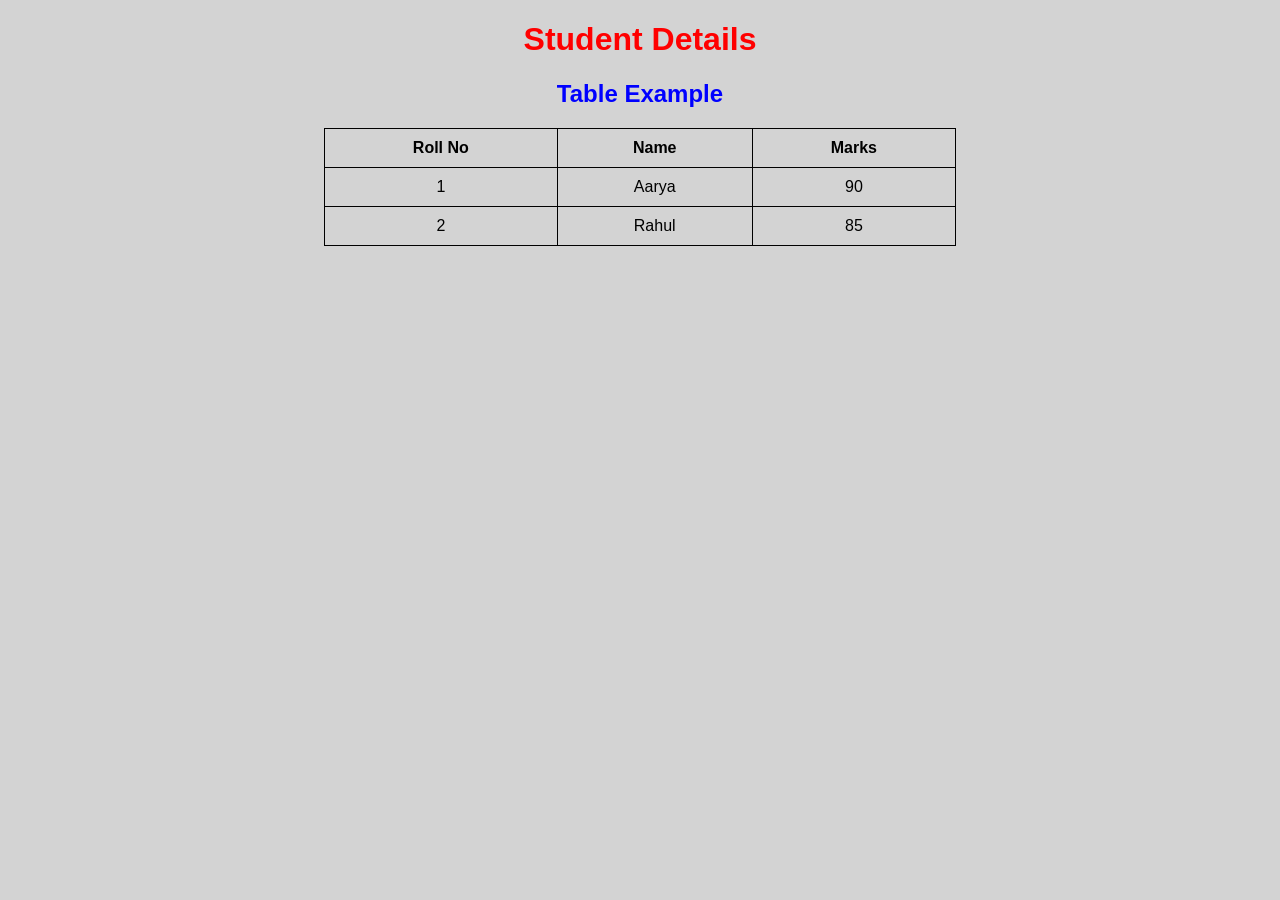
<file: CSS/index.html>
<!DOCTYPE html>
<html>
<head>
    <title>CSS Example</title>

    <!-- Internal CSS -->
    <style>
        h2 {
            color: blue;
            text-align: center;
        }

        table {
            width: 50%;
            border-collapse: collapse;
            margin: auto;
        }

        th, td {
            border: 1px solid black;
            padding: 10px;
            text-align: center;
        }
    </style>

    <!-- External CSS -->
    <link rel="stylesheet" href="style.css">
</head>

<body>

    <!-- Inline CSS -->
    <h1 style="color:red; text-align:center;">
        Student Details
    </h1>

    <h2>Table Example</h2>

    <table>
        <tr>
            <th>Roll No</th>
            <th>Name</th>
            <th>Marks</th>
        </tr>

        <tr>
            <td>1</td>
            <td>Aarya</td>
            <td>90</td>
        </tr>

        <tr>
            <td>2</td>
            <td>Rahul</td>
            <td>85</td>
        </tr>
    </table>

</body>
</html>
</file>
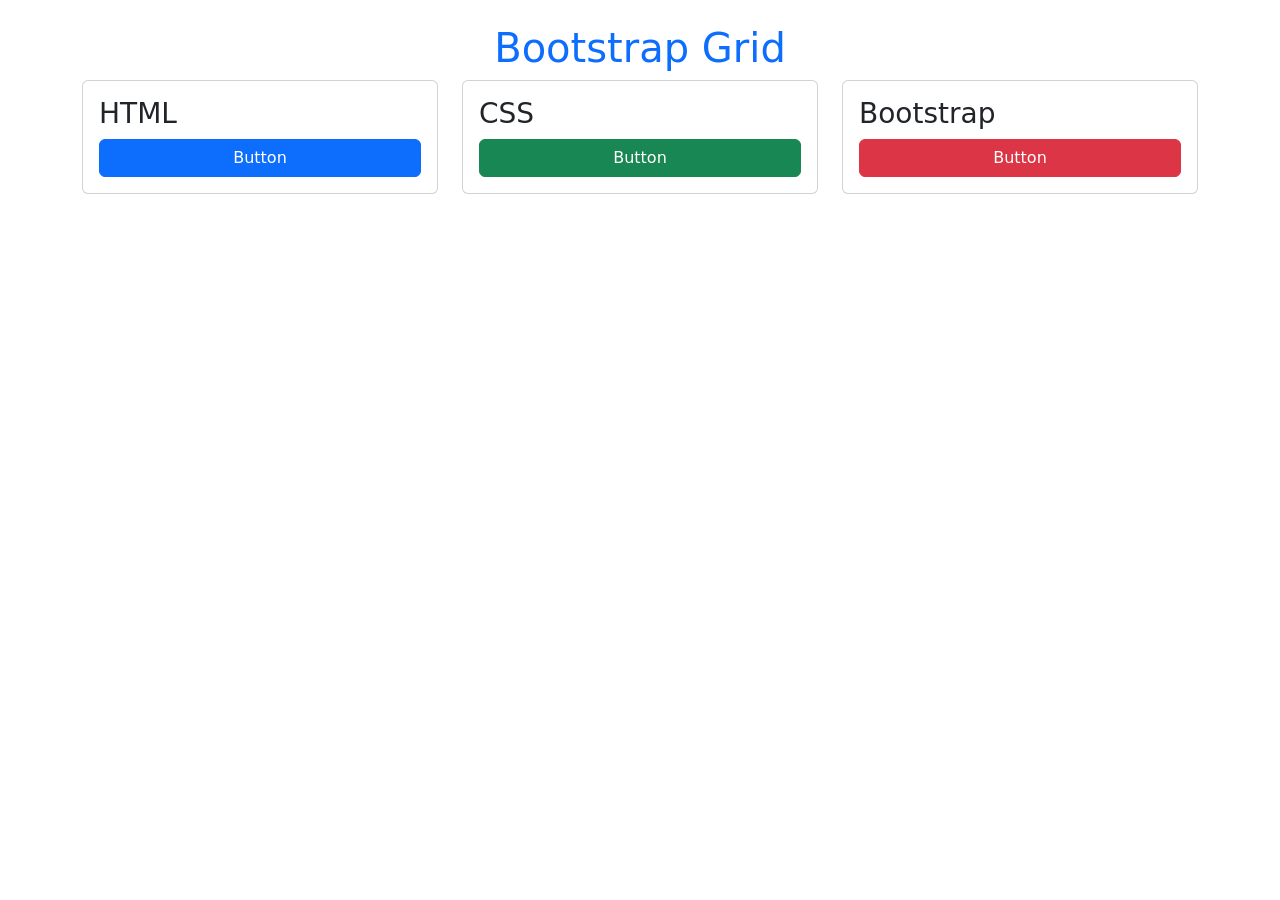
<file: Bootstrap/Bootstrap.html>
<!DOCTYPE html>
<html>
<head>
    <title>Bootstrap Example</title>

    <!-- Bootstrap CSS -->
    <link href="https://cdn.jsdelivr.net/npm/bootstrap@5.3.3/dist/css/bootstrap.min.css" rel="stylesheet">
</head>

<body>

<div class="container mt-4">

    <h1 class="text-center text-primary">
        Bootstrap Grid
    </h1>

    <div class="row">

        <div class="col-md-4">
            <div class="card p-3">
                <h3>HTML</h3>
                <button class="btn btn-primary">
                    Button
                </button>
            </div>
        </div>

        <div class="col-md-4">
            <div class="card p-3">
                <h3>CSS</h3>
                <button class="btn btn-success">
                    Button
                </button>
            </div>
        </div>

        <div class="col-md-4">
            <div class="card p-3">
                <h3>Bootstrap</h3>
                <button class="btn btn-danger">
                    Button
                </button>
            </div>
        </div>

    </div>

</div>

</body>
</html>
</file>
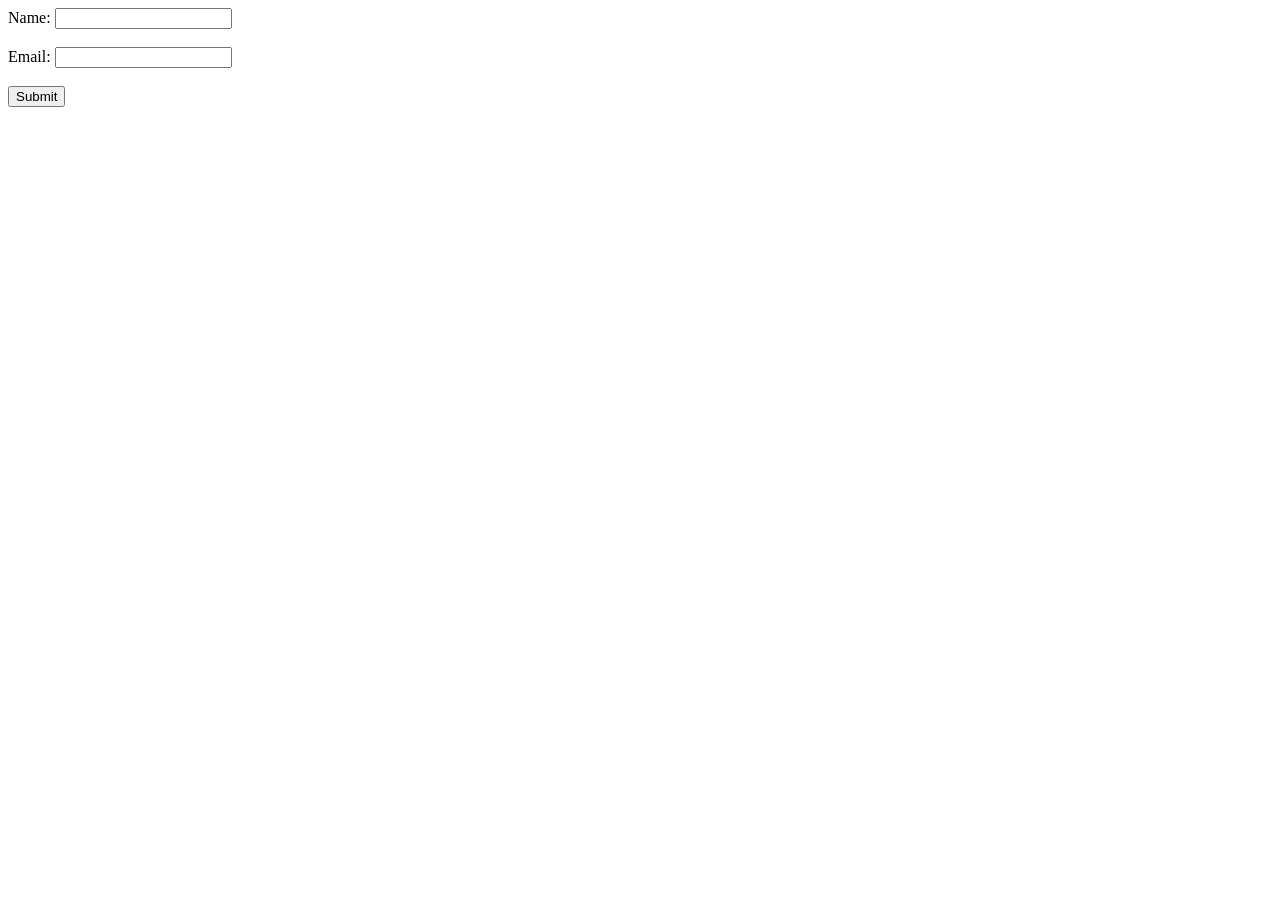
<file: Form Validation JS/Form Validation JS.html>
<!DOCTYPE html>
<html>
<head>
    <title>Form Validation</title>

    <script>
        function validateForm() {

            let name = document.getElementById("name").value;
            let email = document.getElementById("email").value;

            if (name == "" || email == "") {
                alert("Fields cannot be empty");
                return false;
            }

            if (!email.includes("@")) {
                alert("Enter valid email");
                return false;
            }

            alert("Form Submitted");
            return true;
        }
    </script>
</head>

<body>

    <form onsubmit="return validateForm()">

        Name:
        <input type="text" id="name"><br><br>

        Email:
        <input type="text" id="email"><br><br>

        <input type="submit" value="Submit">

    </form>

</body>
</html>
</file>
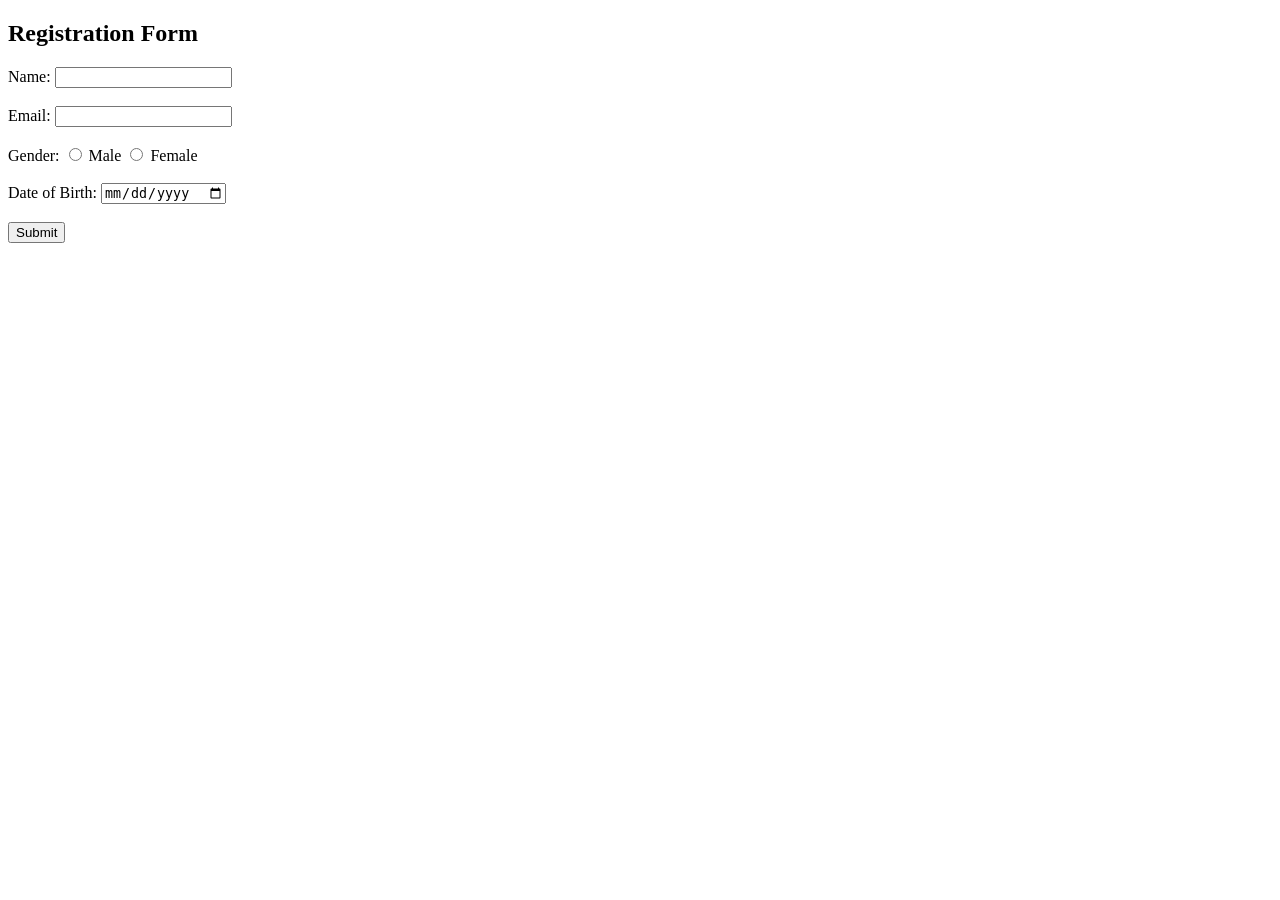
<file: HTML Form/HTML Form.html>
<!DOCTYPE html>
<html>
<head>
    <title>Registration Form</title>
</head>
<body>

    <h2>Registration Form</h2>

    <form>
        Name:
        <input type="text" name="name"><br><br>

        Email:
        <input type="email" name="email"><br><br>

        Gender:
        <input type="radio" name="gender" value="Male"> Male
        <input type="radio" name="gender" value="Female"> Female<br><br>

        Date of Birth:
        <input type="date" name="dob"><br><br>

        <input type="submit" value="Submit">
    </form>

</body>
</html>
</file>
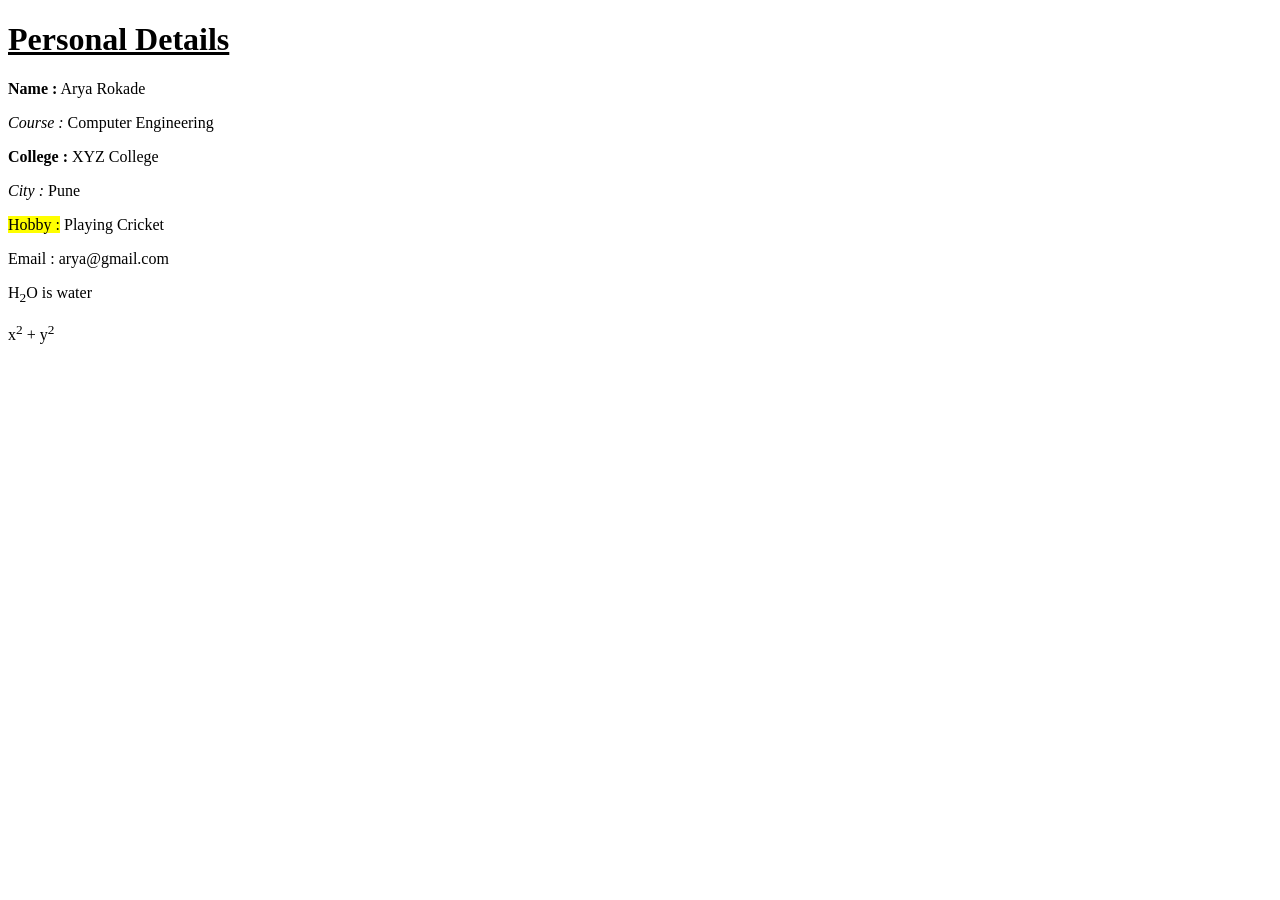
<file: HTML Test Formatting/HTML Text Formatting.html>
<!DOCTYPE html>
<html>
<head>
    <meta charset="UTF-8">
    <title>Personal Details</title>
</head>

<body>

    <h1><u>Personal Details</u></h1>

    <p><b>Name :</b> Arya Rokade</p>

    <p><i>Course :</i> Computer Engineering</p>

    <p><strong>College :</strong> XYZ College</p>

    <p><em>City :</em> Pune</p>

    <p><mark>Hobby :</mark> Playing Cricket</p>

    <p>Email : arya@gmail.com</p>

    <p>H<sub>2</sub>O is water</p>

    <p>x<sup>2</sup> + y<sup>2</sup></p>

</body>
</html>
</file>
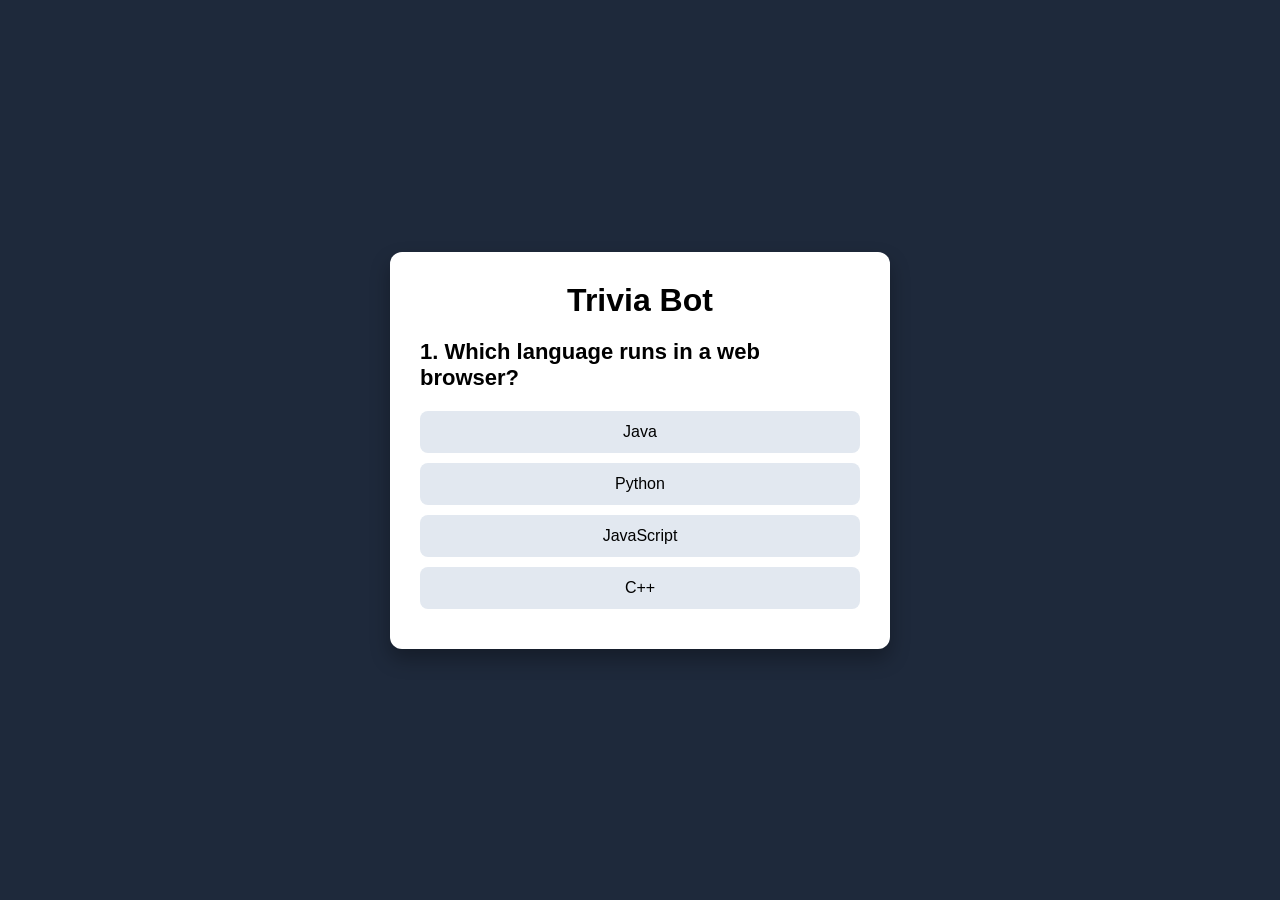
<file: Quiz Game/Quiz Game.html>
<!DOCTYPE html>
<html lang="en">
<head>
<meta charset="UTF-8">
<meta name="viewport" content="width=device-width, initial-scale=1.0">
<title>Trivia Bot</title>

<style>
*{
    margin:0;
    padding:0;
    box-sizing:border-box;
    font-family:Arial,Helvetica,sans-serif;
}

body{
    background:#1e293b;
    display:flex;
    justify-content:center;
    align-items:center;
    height:100vh;
}

.container{
    background:white;
    width:500px;
    max-width:90%;
    padding:30px;
    border-radius:12px;
    box-shadow:0 10px 20px rgba(0,0,0,.3);
}

h1{
    text-align:center;
    margin-bottom:20px;
}

#question{
    font-size:22px;
    margin-bottom:20px;
}

.btn{
    display:block;
    width:100%;
    padding:12px;
    margin:10px 0;
    border:none;
    background:#e2e8f0;
    cursor:pointer;
    border-radius:8px;
    transition:.3s;
    font-size:16px;
}

.btn:hover{
    background:#cbd5e1;
}

.correct{
    background:#22c55e !important;
    color:white;
}

.wrong{
    background:#ef4444 !important;
    color:white;
}

#next-btn{
    width:150px;
    margin:20px auto 0;
    display:none;
    background:#2563eb;
    color:white;
}
</style>

</head>
<body>

<div class="container">
    <h1>Trivia Bot</h1>

    <div id="quiz">
        <h2 id="question"></h2>

        <div id="answer-buttons"></div>

        <button id="next-btn">Next</button>
    </div>
</div>

<script>

const questions=[

{
question:"Which language runs in a web browser?",
answers:[
{text:"Java",correct:false},
{text:"Python",correct:false},
{text:"JavaScript",correct:true},
{text:"C++",correct:false}
]
},

{
question:"What does CSS stand for?",
answers:[
{text:"Computer Style Sheets",correct:false},
{text:"Creative Style System",correct:false},
{text:"Cascading Style Sheets",correct:true},
{text:"Colorful Style Sheets",correct:false}
]
},

{
question:"Which company developed Java?",
answers:[
{text:"Microsoft",correct:false},
{text:"Sun Microsystems",correct:true},
{text:"Google",correct:false},
{text:"Apple",correct:false}
]
},

{
question:"Which keyword declares a constant in JavaScript?",
answers:[
{text:"let",correct:false},
{text:"var",correct:false},
{text:"const",correct:true},
{text:"static",correct:false}
]
},

{
question:"HTML stands for?",
answers:[
{text:"Hyper Text Markup Language",correct:true},
{text:"Hyper Transfer Markup Language",correct:false},
{text:"High Text Machine Language",correct:false},
{text:"Hyper Tool Markup Language",correct:false}
]
}

];

const questionElement=document.getElementById("question");
const answerButtons=document.getElementById("answer-buttons");
const nextButton=document.getElementById("next-btn");

let currentQuestionIndex=0;
let score=0;

function startQuiz(){
    currentQuestionIndex=0;
    score=0;
    nextButton.innerHTML="Next";
    showQuestion();
}

function showQuestion(){

    resetState();

    let currentQuestion=questions[currentQuestionIndex];

    questionElement.innerHTML=
    (currentQuestionIndex+1)+". "+currentQuestion.question;

    currentQuestion.answers.forEach(answer=>{

        const button=document.createElement("button");

        button.innerHTML=answer.text;

        button.classList.add("btn");

        answerButtons.appendChild(button);

        if(answer.correct){
            button.dataset.correct=answer.correct;
        }

        button.addEventListener("click",selectAnswer);

    });

}

function resetState(){

    nextButton.style.display="none";

    while(answerButtons.firstChild){
        answerButtons.removeChild(answerButtons.firstChild);
    }

}

function selectAnswer(e){

    const selectedBtn=e.target;

    const isCorrect=selectedBtn.dataset.correct==="true";

    if(isCorrect){

        selectedBtn.classList.add("correct");

        score++;

    }else{

        selectedBtn.classList.add("wrong");

    }

    Array.from(answerButtons.children).forEach(button=>{

        if(button.dataset.correct==="true"){

            button.classList.add("correct");

        }

        button.disabled=true;

    });

    nextButton.style.display="block";

}

function showScore(){

    resetState();

    questionElement.innerHTML=
    `You scored ${score} out of ${questions.length}!`;

    nextButton.innerHTML="Play Again";

    nextButton.style.display="block";

}

function handleNextButton(){

    currentQuestionIndex++;

    if(currentQuestionIndex<questions.length){

        showQuestion();

    }else{

        showScore();

    }

}

nextButton.addEventListener("click",()=>{

    if(currentQuestionIndex<questions.length){

        handleNextButton();

    }else{

        startQuiz();

    }

});

startQuiz();

</script>

</body>
</html>
</file>
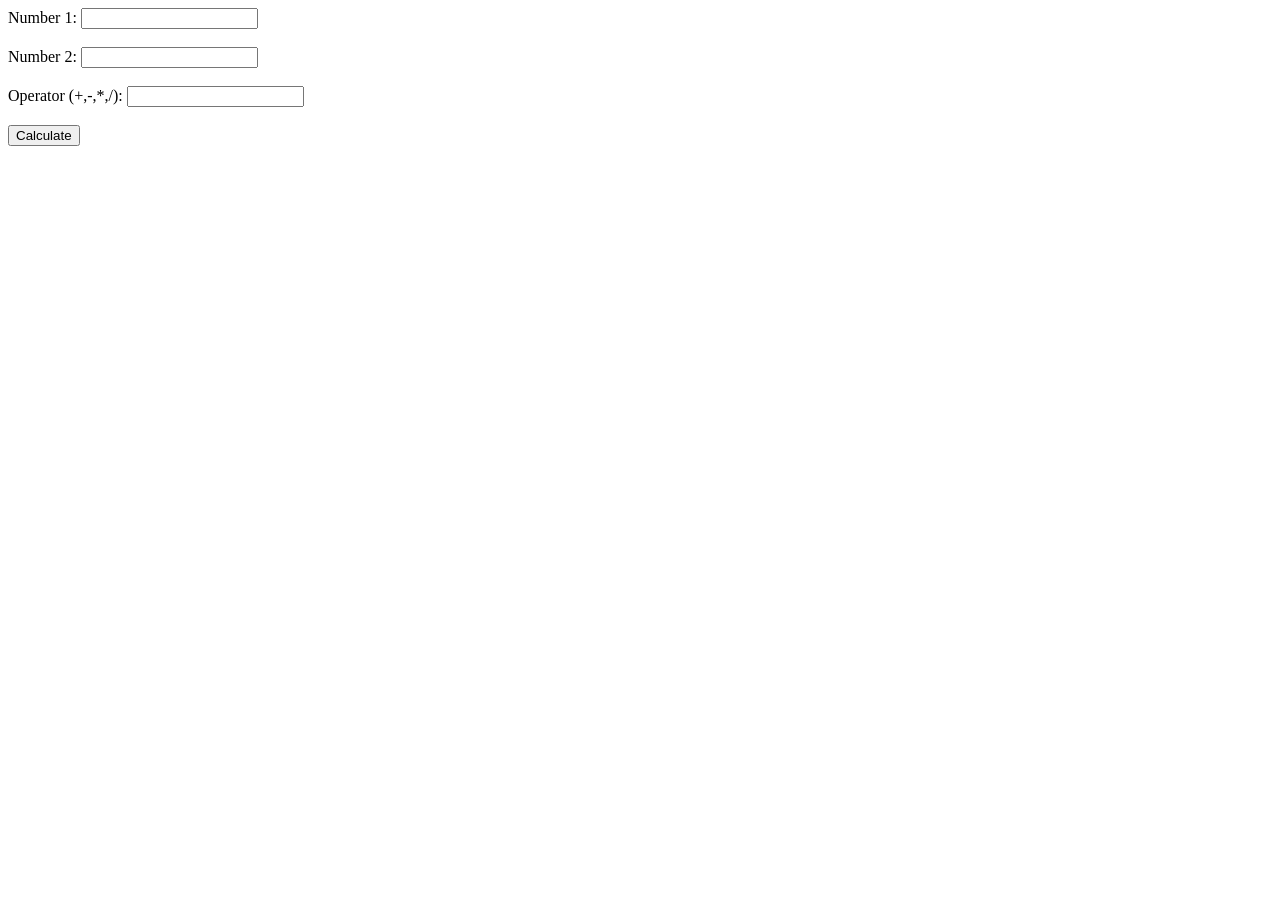
<file: Simple Calculator JS/Simple Calculator JS.html>
<!DOCTYPE html>
<html>
<head>
    <title>Simple Calculator</title>

    <script>
        function calculate() {

            let num1 = parseInt(document.getElementById("num1").value);
            let num2 = parseInt(document.getElementById("num2").value);
            let op = document.getElementById("op").value;

            let result;

            switch(op) {

                case "+":
                    result = num1 + num2;
                    break;

                case "-":
                    result = num1 - num2;
                    break;

                case "*":
                    result = num1 * num2;
                    break;

                case "/":
                    result = num1 / num2;
                    break;

                default:
                    result = "Invalid Operator";
            }

            document.getElementById("answer").innerHTML =
                "Result = " + result;
        }
    </script>
</head>

<body>

    Number 1:
    <input type="text" id="num1"><br><br>

    Number 2:
    <input type="text" id="num2"><br><br>

    Operator (+,-,*,/):
    <input type="text" id="op"><br><br>

    <button onclick="calculate()">
        Calculate
    </button>

    <h2 id="answer"></h2>

</body>
</html>
</file>
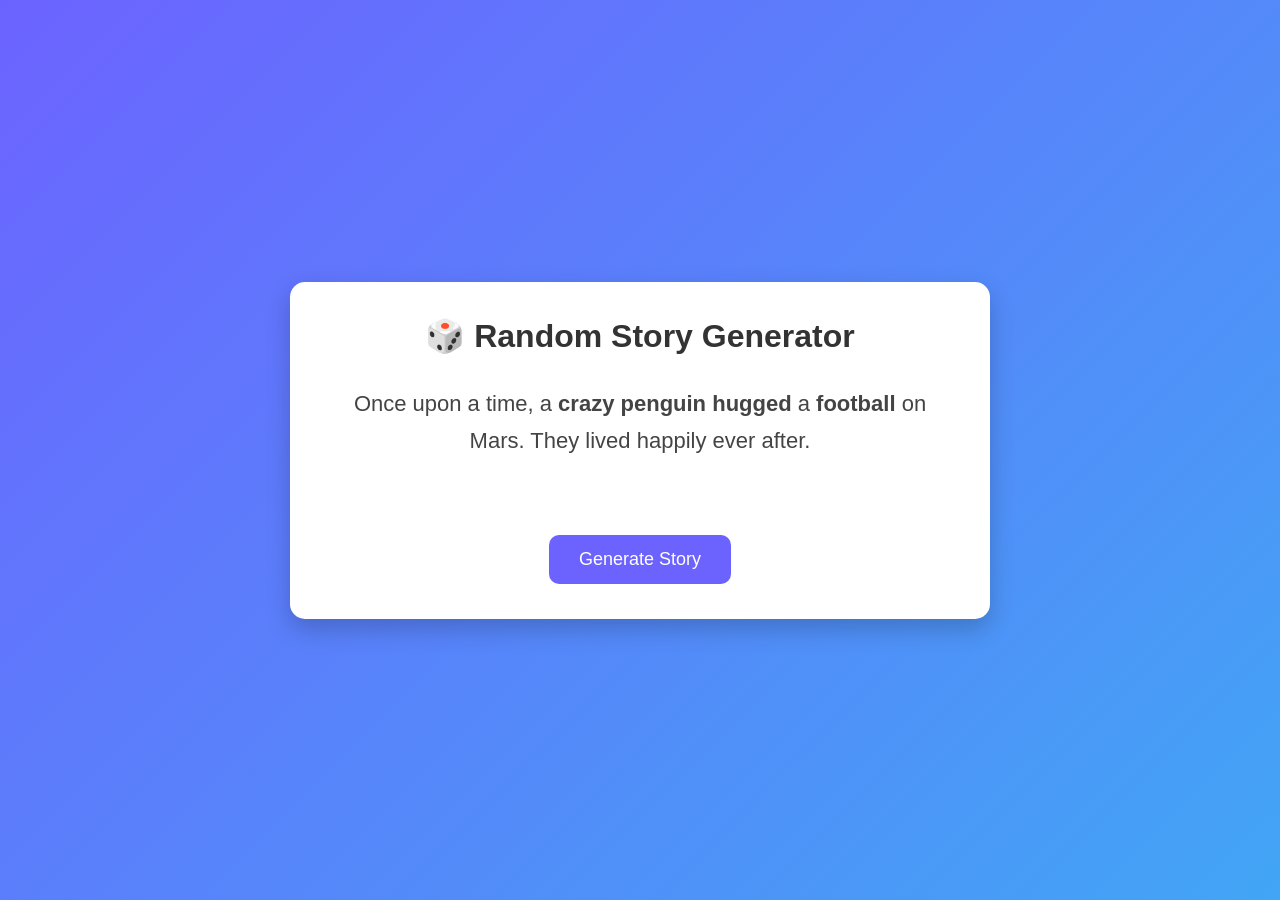
<file: Story Generator/Story Generator.html>
<!DOCTYPE html>
<html lang="en">
<head>
<meta charset="UTF-8">
<meta name="viewport" content="width=device-width, initial-scale=1.0">
<title>Random Sentence Maker</title>

<style>
*{
    margin:0;
    padding:0;
    box-sizing:border-box;
    font-family:Arial,sans-serif;
}

body{
    height:100vh;
    display:flex;
    justify-content:center;
    align-items:center;
    background:linear-gradient(135deg,#6C63FF,#42A5F5);
}

.container{
    width:700px;
    max-width:90%;
    background:white;
    padding:35px;
    border-radius:15px;
    box-shadow:0 10px 25px rgba(0,0,0,.2);
    text-align:center;
}

h1{
    margin-bottom:20px;
    color:#333;
}

#story{
    margin:30px 0;
    font-size:22px;
    line-height:1.7;
    color:#444;
    min-height:120px;
}

button{
    background:#6C63FF;
    color:white;
    border:none;
    padding:14px 30px;
    font-size:18px;
    border-radius:10px;
    cursor:pointer;
    transition:.3s;
}

button:hover{
    background:#5348e2;
    transform:scale(1.05);
}
</style>

</head>
<body>

<div class="container">

<h1>🎲 Random Story Generator</h1>

<div id="story">
Click the button to generate a random story.
</div>

<button onclick="generateStory()">
Generate Story
</button>

</div>

<script>

const adjectives = [
"brave",
"tiny",
"gigantic",
"sleepy",
"crazy",
"angry",
"happy",
"mysterious"
];

const characters = [
"dragon",
"pirate",
"robot",
"wizard",
"alien",
"ninja",
"penguin",
"astronaut"
];

const verbs = [
"ate",
"launched",
"destroyed",
"painted",
"hugged",
"stole",
"found",
"built"
];

const objects = [
"pizza",
"spaceship",
"castle",
"banana",
"treasure",
"computer",
"football",
"ice cream"
];

const places = [
"on Mars",
"in Pune",
"inside a volcano",
"under the sea",
"in Hogwarts",
"at the beach",
"in the jungle",
"inside a video game"
];

const endings = [
"Everyone applauded.",
"The internet exploded.",
"It became a legend.",
"Nobody believed the story.",
"It was all a dream.",
"The world was never the same.",
"They lived happily ever after.",
"Scientists are still confused."
];

function random(arr){
    return arr[Math.floor(Math.random()*arr.length)];
}

function generateStory(){

const story =
`Once upon a time, a <b>${random(adjectives)}</b> 
<b>${random(characters)}</b> 
<b>${random(verbs)}</b> a 
<b>${random(objects)}</b> 
${random(places)}.
${random(endings)}`;

document.getElementById("story").innerHTML=story;

}

generateStory();

</script>

</body>
</html>
</file>
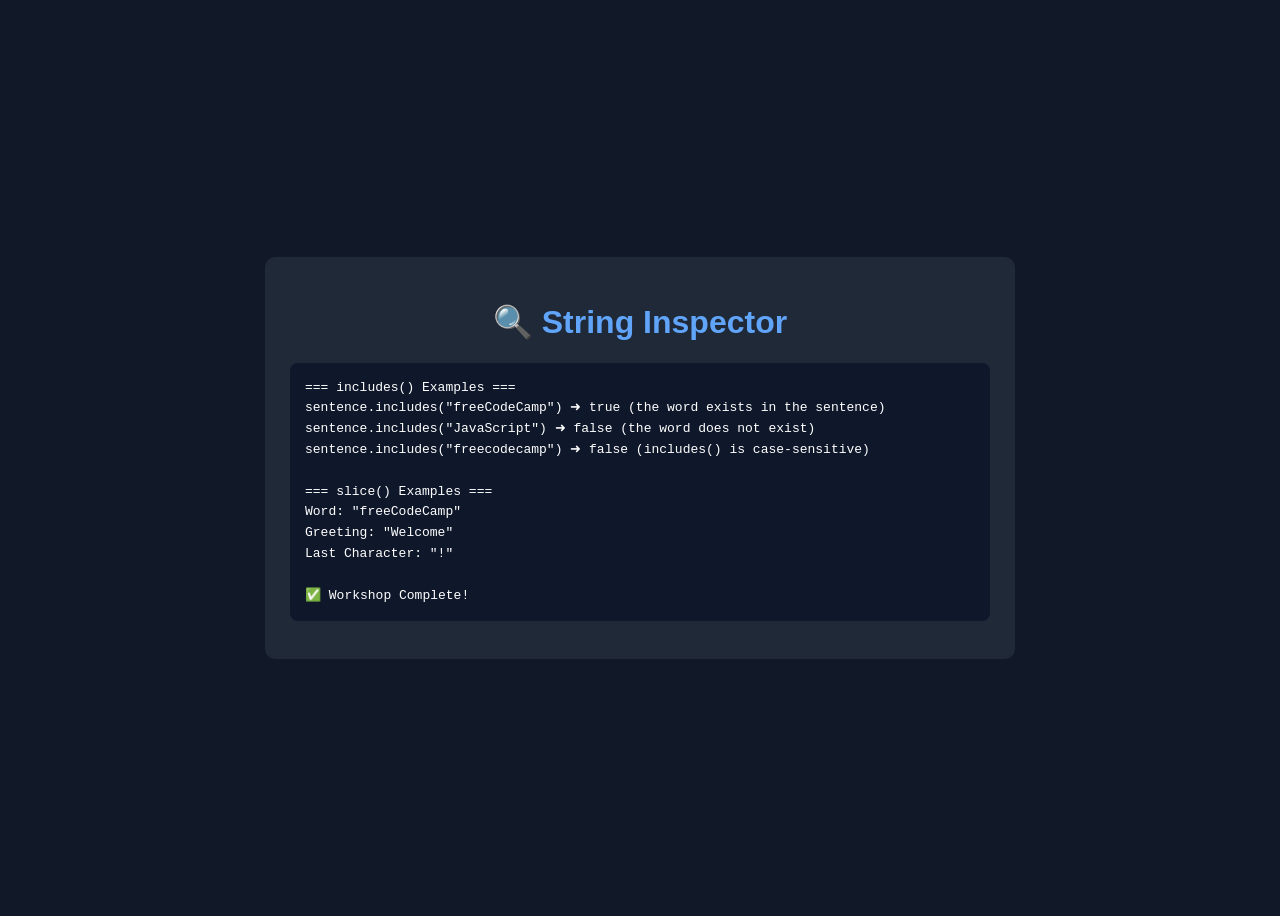
<file: String Inspector/String Inspector.html>
<!DOCTYPE html>
<html lang="en">
<head>
    <meta charset="UTF-8">
    <meta name="viewport" content="width=device-width, initial-scale=1.0">
    <title>String Inspector</title>

    <style>
        body {
            font-family: Arial, sans-serif;
            background: #111827;
            color: white;
            display: flex;
            justify-content: center;
            align-items: center;
            min-height: 100vh;
        }

        .container {
            width: 700px;
            background: #1f2937;
            padding: 25px;
            border-radius: 10px;
        }

        h1 {
            text-align: center;
            color: #60a5fa;
        }

        pre {
            background: #0f172a;
            padding: 15px;
            border-radius: 8px;
            white-space: pre-wrap;
            line-height: 1.6;
        }
    </style>
</head>
<body>

<div class="container">
    <h1>🔍 String Inspector</h1>
    <pre id="output"></pre>
</div>

<script>
const output = document.getElementById("output");

const print = text => output.textContent += text + "\n";

const sentence = "freeCodeCamp is a great place to learn web development.";
const message = "Welcome to freeCodeCamp!";

print("=== includes() Examples ===");

[
    {
        search: "freeCodeCamp",
        reason: "the word exists in the sentence"
    },
    {
        search: "JavaScript",
        reason: "the word does not exist"
    },
    {
        search: "freecodecamp",
        reason: "includes() is case-sensitive"
    }
].forEach(item => {
    print(
        `sentence.includes("${item.search}") ➜ ${
            sentence.includes(item.search)
        } (${item.reason})`
    );
});

print("\n=== slice() Examples ===");

[
    {
        text: `Word: "${message.slice(11,23)}"`,
    },
    {
        text: `Greeting: "${message.slice(0,7)}"`
    },
    {
        text: `Last Character: "${message.slice(-1)}"`
    }
].forEach(item => print(item.text));

print("\n✅ Workshop Complete!");
</script>

</body>
</html>
</file>
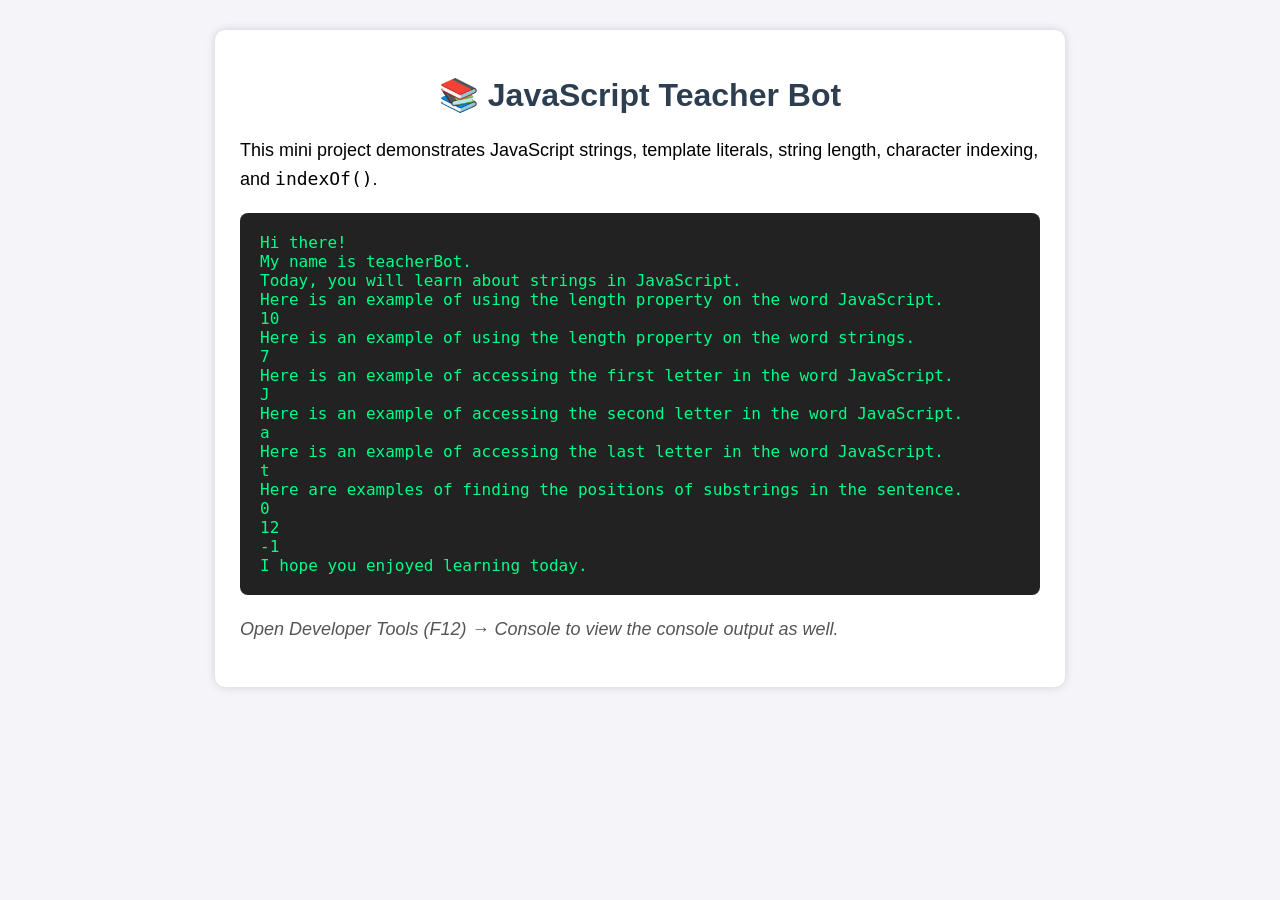
<file: String Operations JS/String Operations JS.html>
<!DOCTYPE html>
<html lang="en">
<head>
    <meta charset="UTF-8">
    <meta name="viewport" content="width=device-width, initial-scale=1.0">
    <title>JavaScript Teacher Bot</title>

    <style>
        body {
            font-family: Arial, sans-serif;
            background: #f4f4f9;
            margin: 0;
            padding: 30px;
        }

        .container {
            max-width: 800px;
            margin: auto;
            background: white;
            padding: 25px;
            border-radius: 10px;
            box-shadow: 0 0 10px rgba(0,0,0,0.15);
        }

        h1 {
            color: #2c3e50;
            text-align: center;
        }

        p {
            font-size: 18px;
            line-height: 1.6;
        }

        .note {
            margin-top: 20px;
            color: #555;
            font-style: italic;
        }

        #output {
            background: #222;
            color: #00ff88;
            padding: 20px;
            border-radius: 8px;
            margin-top: 20px;
            white-space: pre-line;
            font-family: Consolas, monospace;
        }
    </style>
</head>
<body>

<div class="container">
    <h1>📚 JavaScript Teacher Bot</h1>

    <p>This mini project demonstrates JavaScript strings, template literals, string length, character indexing, and <code>indexOf()</code>.</p>

    <div id="output"></div>

    <p class="note">
        Open Developer Tools (F12) → Console to view the console output as well.
    </p>
</div>

<script>
console.log("Hi there!");

const output = document.getElementById("output");

function print(message) {
    console.log(message);
    output.innerHTML += message + "\n";
}

const botName = "teacherBot";

const greeting = `My name is ${botName}.`;
print("Hi there!");
print(greeting);

const subject = "JavaScript";
const topic = "strings";

const sentence = `Today, you will learn about ${topic} in ${subject}.`;
print(sentence);

const strLengthIntro = `Here is an example of using the length property on the word ${subject}.`;
print(strLengthIntro);

print(subject.length);

print(`Here is an example of using the length property on the word ${topic}.`);
print(topic.length);

print(`Here is an example of accessing the first letter in the word ${subject}.`);
print(subject[0]);

print(`Here is an example of accessing the second letter in the word ${subject}.`);
print(subject[1]);

print(`Here is an example of accessing the last letter in the word ${subject}.`);

const lastCharacter = subject[subject.length - 1];
print(lastCharacter);

const learningIsFunSentence = "Learning is fun.";

print("Here are examples of finding the positions of substrings in the sentence.");

print(learningIsFunSentence.indexOf("Learning"));
print(learningIsFunSentence.indexOf("fun"));
print(learningIsFunSentence.indexOf("learning"));

print("I hope you enjoyed learning today.");
</script>

</body>
</html>
</file>
<file: CSS/style.css>
body {
    background-color: lightgray;
    font-family: Arial;
}
</file>
